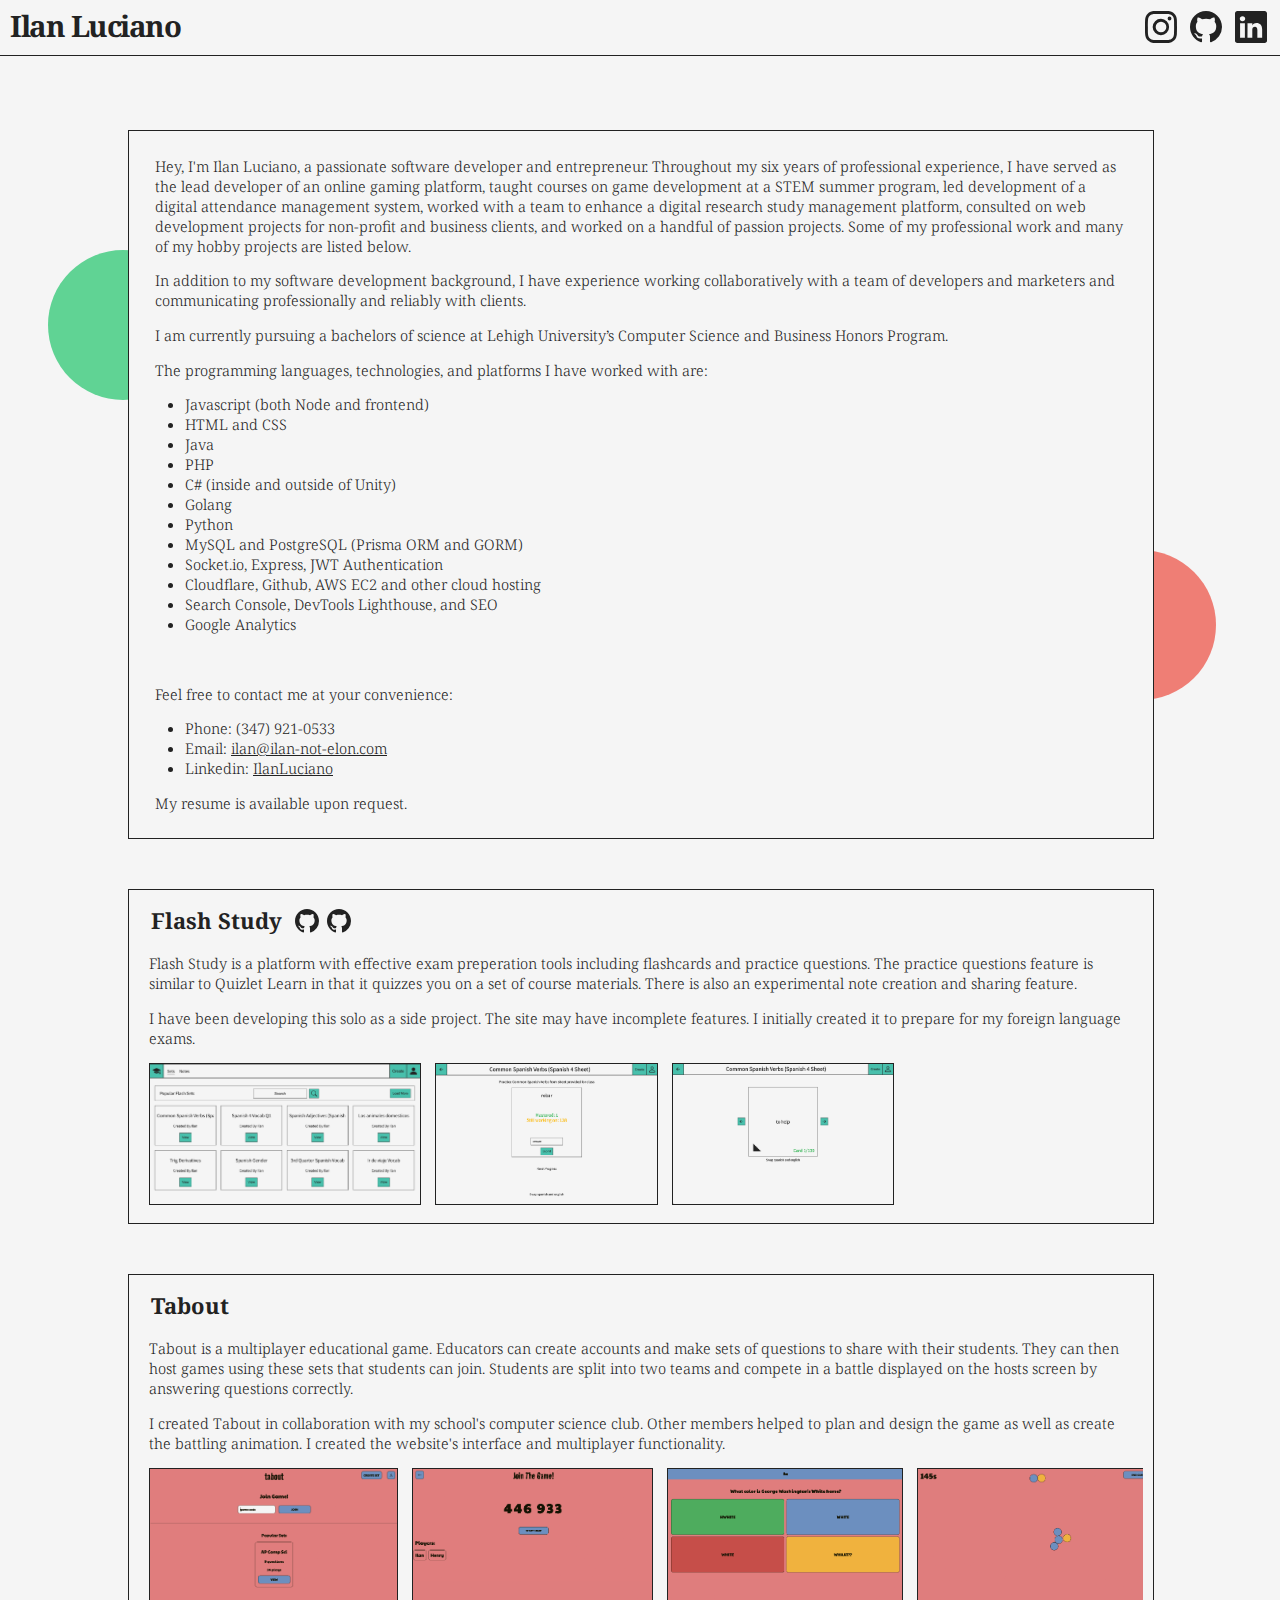
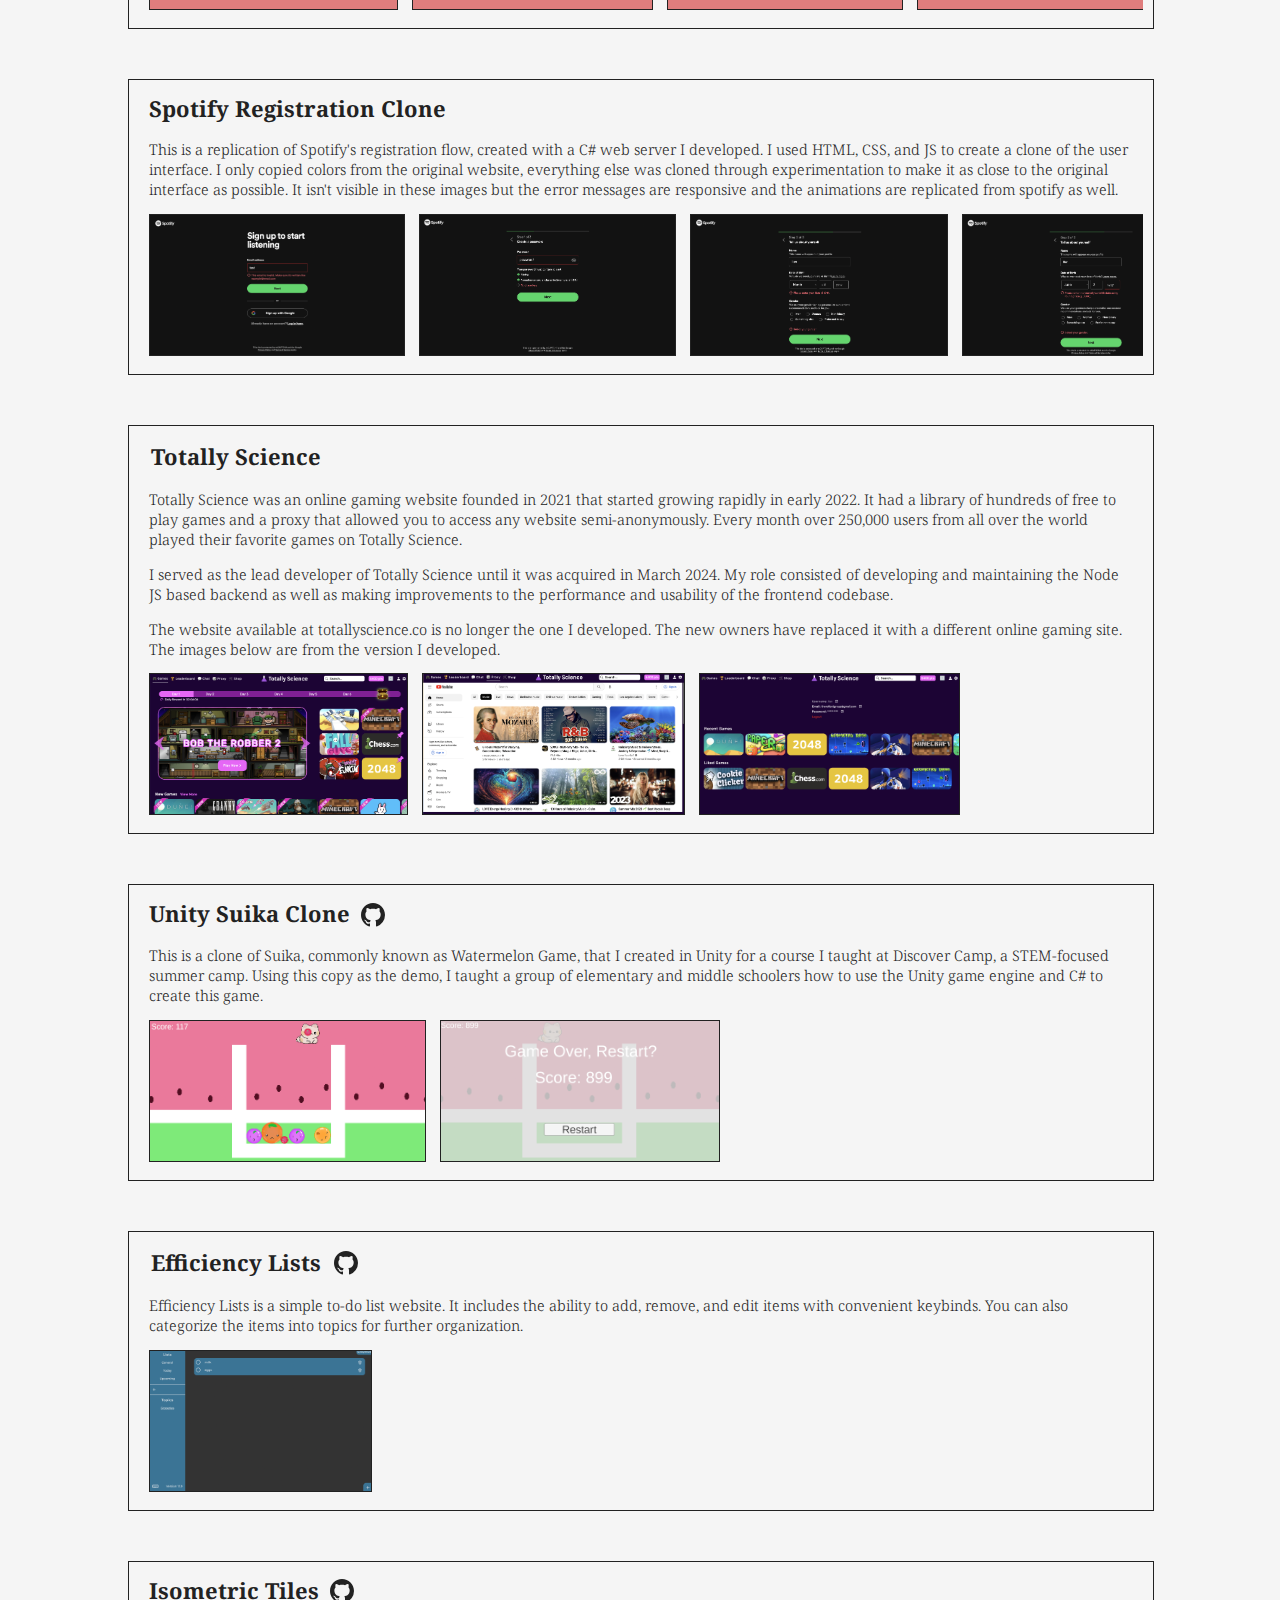
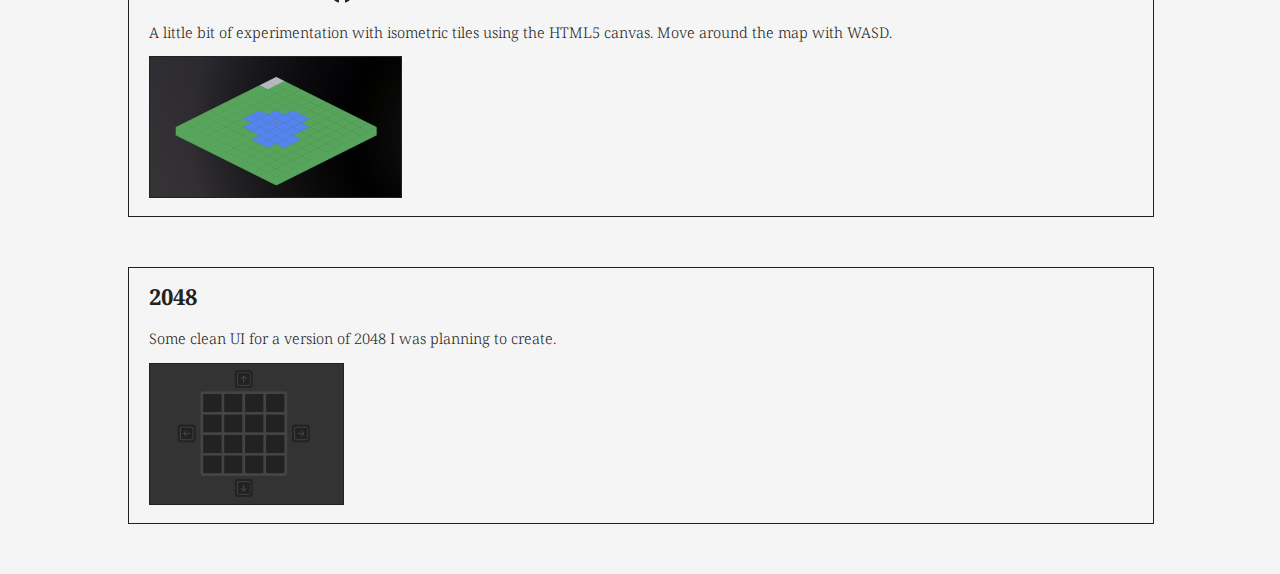
<file: index.html>
<!doctype html>
<html lang="en">
    <head>
        <title>Ilan Luciano</title>

        <meta charset="utf-8">
        <meta name="viewport" content="width=device-width, initial-scale=1">
        <meta name="description" content="Ilan is a passionate, dedicated, and talented software developer.">
        <meta name="keywords" content="Ilan Luciano, Ilan, Ilan-Not-Elon, Elon, Ilan Not Elon, Ilan Not Ilan, Ilan-Not-Ilan, Elon Not Elon, Elon-Not-Elon, Ilam, Elom, Ilan's Blog, Ilan's Games, Elon's Blog, Elon's Games, IlanLuci, Ilan Luci">
        <meta name="subject" content="Ilan Luciano">
        <meta name="language" content="en">
        <meta name="robots" content="index,follow">
        <meta name="designer" content="Ilan Luciano">
        <meta name="owner" content="Ilan Luciano">
        <meta name="url" content="https://ilan-not-elon.com/">
        <meta name="HandheldFriendly" content="True">
        <!-- update when i make changes -->
        <meta name="revised" content="Wednesday, February 22nd, 2026, 10:00 pm">

        <link rel="icon" type="image/x-icon" href="/assets/icons/favicon.png">
        <link rel="manifest" href="assets/icons/site.webmanifest">

        <link rel="preload stylesheet" href="assets/css/styles.css?v3" as="style" type="text/css" crossorigin="anonymous">
    </head>

    <body>
        <header>
            <h1><a href="">Ilan Luciano</a></h1>

            <a target="_blank" href="https://www.linkedin.com/in/ilanluciano/">
                <svg class="linkedin-icon" xmlns="http://www.w3.org/2000/svg" width="32" height="32" fill="currentColor" class="bi bi-linkedin" viewBox="0 0 16 16">
                    <path d="M0 1.146C0 .513.526 0 1.175 0h13.65C15.474 0 16 .513 16 1.146v13.708c0 .633-.526 1.146-1.175 1.146H1.175C.526 16 0 15.487 0 14.854V1.146zm4.943 12.248V6.169H2.542v7.225h2.401zm-1.2-8.212c.837 0 1.358-.554 1.358-1.248-.015-.709-.52-1.248-1.342-1.248-.822 0-1.359.54-1.359 1.248 0 .694.521 1.248 1.327 1.248h.016zm4.908 8.212V9.359c0-.216.016-.432.08-.586.173-.431.568-.878 1.232-.878.869 0 1.216.662 1.216 1.634v3.865h2.401V9.25c0-2.22-1.184-3.252-2.764-3.252-1.274 0-1.845.7-2.165 1.193v.025h-.016a5.54 5.54 0 0 1 .016-.025V6.169h-2.4c.03.678 0 7.225 0 7.225h2.4z"/>
                </svg>
            </a>

            <a target="_blank" href="https://github.com/ilanluci">
                <svg class="github-icon" xmlns="https://www.w3.org/2000/svg" width="32" height="32" fill="currentColor" class="bi" viewBox="0 0 16 16">
                    <path d="M8 0C3.58 0 0 3.58 0 8c0 3.54 2.29 6.53 5.47 7.59.4.07.55-.17.55-.38 0-.19-.01-.82-.01-1.49-2.01.37-2.53-.49-2.69-.94-.09-.23-.48-.94-.82-1.13-.28-.15-.68-.52-.01-.53.63-.01 1.08.58 1.23.82.72 1.21 1.87.87 2.33.66.07-.52.28-.87.51-1.07-1.78-.2-3.64-.89-3.64-3.95 0-.87.31-1.59.82-2.15-.08-.2-.36-1.02.08-2.12 0 0 .67-.21 2.2.82.64-.18 1.32-.27 2-.27.68 0 1.36.09 2 .27 1.53-1.04 2.2-.82 2.2-.82.44 1.1.16 1.92.08 2.12.51.56.82 1.27.82 2.15 0 3.07-1.87 3.75-3.65 3.95.29.25.54.73.54 1.48 0 1.07-.01 1.93-.01 2.2 0 .21.15.46.55.38A8.012 8.012 0 0 0 16 8c0-4.42-3.58-8-8-8z" />
                </svg>
            </a>

            <a target="_blank" href="https://www.instagram.com/ilanluci/">
                <svg class="insta-icon" xmlns="http://www.w3.org/2000/svg" width="32" height="32" fill="currentColor" class="bi bi-instagram" viewBox="0 0 16 16">
                    <path d="M8 0C5.829 0 5.556.01 4.703.048 3.85.088 3.269.222 2.76.42a3.9 3.9 0 0 0-1.417.923A3.9 3.9 0 0 0 .42 2.76C.222 3.268.087 3.85.048 4.7.01 5.555 0 5.827 0 8.001c0 2.172.01 2.444.048 3.297.04.852.174 1.433.372 1.942.205.526.478.972.923 1.417.444.445.89.719 1.416.923.51.198 1.09.333 1.942.372C5.555 15.99 5.827 16 8 16s2.444-.01 3.298-.048c.851-.04 1.434-.174 1.943-.372a3.9 3.9 0 0 0 1.416-.923c.445-.445.718-.891.923-1.417.197-.509.332-1.09.372-1.942C15.99 10.445 16 10.173 16 8s-.01-2.445-.048-3.299c-.04-.851-.175-1.433-.372-1.941a3.9 3.9 0 0 0-.923-1.417A3.9 3.9 0 0 0 13.24.42c-.51-.198-1.092-.333-1.943-.372C10.443.01 10.172 0 7.998 0zm-.717 1.442h.718c2.136 0 2.389.007 3.232.046.78.035 1.204.166 1.486.275.373.145.64.319.92.599s.453.546.598.92c.11.281.24.705.275 1.485.039.843.047 1.096.047 3.231s-.008 2.389-.047 3.232c-.035.78-.166 1.203-.275 1.485a2.5 2.5 0 0 1-.599.919c-.28.28-.546.453-.92.598-.28.11-.704.24-1.485.276-.843.038-1.096.047-3.232.047s-2.39-.009-3.233-.047c-.78-.036-1.203-.166-1.485-.276a2.5 2.5 0 0 1-.92-.598 2.5 2.5 0 0 1-.6-.92c-.109-.281-.24-.705-.275-1.485-.038-.843-.046-1.096-.046-3.233s.008-2.388.046-3.231c.036-.78.166-1.204.276-1.486.145-.373.319-.64.599-.92s.546-.453.92-.598c.282-.11.705-.24 1.485-.276.738-.034 1.024-.044 2.515-.045zm4.988 1.328a.96.96 0 1 0 0 1.92.96.96 0 0 0 0-1.92m-4.27 1.122a4.109 4.109 0 1 0 0 8.217 4.109 4.109 0 0 0 0-8.217m0 1.441a2.667 2.667 0 1 1 0 5.334 2.667 2.667 0 0 1 0-5.334"/>
                </svg>
            </a>
        </header>

        <div class="circle-green"></div>
        <div class="circle-red"></div>

        <div class="main">
            <p class="text">Hey, I'm Ilan Luciano, a passionate software developer and entrepreneur. Throughout my six years of professional experience, I have served as the lead developer of an online gaming platform, taught courses on game development at a STEM summer program, led development of a digital attendance management system, worked with a team to enhance a digital research study management platform, consulted on web development projects for non-profit and business clients, and worked on a handful of passion projects. Some of my professional work and many of my hobby projects are listed below.</p>
            <p class="text">In addition to my software development background, I have experience working collaboratively with a team of developers and marketers and communicating professionally and reliably with clients.</p>
            <p class="text">I am currently pursuing a bachelors of science at Lehigh University’s Computer Science and Business Honors Program.</p>
            
            
            <p class="text">The programming languages, technologies, and platforms I have worked with are:</p>
            <ul>
                <li>Javascript (both Node and frontend)</li>
                <li>HTML and CSS</li>
                <li>Java</li>
                <li>PHP</li>
                <li>C# (inside and outside of Unity)</li>
                <li>Golang</li>
                <li>Python</li>
                <li>MySQL and PostgreSQL (Prisma ORM and GORM)</li>
                <li>Socket.io, Express, JWT Authentication</li>
                <li>Cloudflare, Github, AWS EC2 and other cloud hosting</li>
                <li>Search Console, DevTools Lighthouse, and SEO</li>
                <li>Google Analytics</li>
            </ul>

            <br>
            <p class="text">Feel free to contact me at your convenience:</p>
            <ul>
                <li>Phone: (347) 921-0533</li>
                <li>Email: <a href="mailto:ilan@ilan-not-elon.com"><u>ilan@ilan-not-elon.com</u></a></li>
                <li>Linkedin: <a href="https://www.linkedin.com/in/ilanluciano/"><u>IlanLuciano</u></a></li>
            </ul>
            <p class="text">My resume is available upon request.</p>
        </div>

        <!-- flash study -->
        <div class="project">
            <a href="https://flashstudy.org" target="_blank">
                <h2 class="project-title">Flash Study</h2>
            </a>

            <a target="_blank" href="https://github.com/IlanLuci/FlashStudy">
                <svg xmlns="https://www.w3.org/2000/svg" width="24" height="24" fill="currentColor" class="bi bi-github" viewBox="0 0 16 16">
                    <path d="M8 0C3.58 0 0 3.58 0 8c0 3.54 2.29 6.53 5.47 7.59.4.07.55-.17.55-.38 0-.19-.01-.82-.01-1.49-2.01.37-2.53-.49-2.69-.94-.09-.23-.48-.94-.82-1.13-.28-.15-.68-.52-.01-.53.63-.01 1.08.58 1.23.82.72 1.21 1.87.87 2.33.66.07-.52.28-.87.51-1.07-1.78-.2-3.64-.89-3.64-3.95 0-.87.31-1.59.82-2.15-.08-.2-.36-1.02.08-2.12 0 0 .67-.21 2.2.82.64-.18 1.32-.27 2-.27.68 0 1.36.09 2 .27 1.53-1.04 2.2-.82 2.2-.82.44 1.1.16 1.92.08 2.12.51.56.82 1.27.82 2.15 0 3.07-1.87 3.75-3.65 3.95.29.25.54.73.54 1.48 0 1.07-.01 1.93-.01 2.2 0 .21.15.46.55.38A8.012 8.012 0 0 0 16 8c0-4.42-3.58-8-8-8z" />
                </svg>
            </a>

            <a target="_blank" href="https://github.com/IlanLuci/FlashStudy-Backend">
                <svg xmlns="https://www.w3.org/2000/svg" width="24" height="24" fill="currentColor" class="bi bi-github" viewBox="0 0 16 16">
                    <path d="M8 0C3.58 0 0 3.58 0 8c0 3.54 2.29 6.53 5.47 7.59.4.07.55-.17.55-.38 0-.19-.01-.82-.01-1.49-2.01.37-2.53-.49-2.69-.94-.09-.23-.48-.94-.82-1.13-.28-.15-.68-.52-.01-.53.63-.01 1.08.58 1.23.82.72 1.21 1.87.87 2.33.66.07-.52.28-.87.51-1.07-1.78-.2-3.64-.89-3.64-3.95 0-.87.31-1.59.82-2.15-.08-.2-.36-1.02.08-2.12 0 0 .67-.21 2.2.82.64-.18 1.32-.27 2-.27.68 0 1.36.09 2 .27 1.53-1.04 2.2-.82 2.2-.82.44 1.1.16 1.92.08 2.12.51.56.82 1.27.82 2.15 0 3.07-1.87 3.75-3.65 3.95.29.25.54.73.54 1.48 0 1.07-.01 1.93-.01 2.2 0 .21.15.46.55.38A8.012 8.012 0 0 0 16 8c0-4.42-3.58-8-8-8z" />
                </svg>
            </a>

            <p>Flash Study is a platform with effective exam preperation tools including flashcards and practice questions. The practice questions feature is similar to Quizlet Learn in that it quizzes you on a set of course materials. There is also an experimental note creation and sharing feature.</p>

            <p>I have been developing this solo as a side project. The site may have incomplete features. I initially created it to prepare for my foreign language exams.</p>
            
            <div class="images">
                <img height="140px" src="assets/images/flashstudy-sets.png" alt="Flash Study homepage">
                <img height="140px" src="assets/images/flashstudy-questions.png" alt="Flash Study study page">
                <img height="140px" src="assets/images/flashstudy-flashcards.png" alt="Flash Study flashcards page">
            </div>
        </div>

        <!-- tabout -->
        <div class="project">
            <a href="https://tabout.ilan-not-elon.com/" target="_blank">
                <h2 class="project-title">Tabout</h2>
            </a>

            <!-- TODO: possibly make source code public and link -->
            <!-- <a target="_blank" href="">
                <svg xmlns="https://www.w3.org/2000/svg" width="24" height="24" fill="currentColor"
                    class="bi bi-github" viewBox="0 0 16 16">
                    <path d="M8 0C3.58 0 0 3.58 0 8c0 3.54 2.29 6.53 5.47 7.59.4.07.55-.17.55-.38 0-.19-.01-.82-.01-1.49-2.01.37-2.53-.49-2.69-.94-.09-.23-.48-.94-.82-1.13-.28-.15-.68-.52-.01-.53.63-.01 1.08.58 1.23.82.72 1.21 1.87.87 2.33.66.07-.52.28-.87.51-1.07-1.78-.2-3.64-.89-3.64-3.95 0-.87.31-1.59.82-2.15-.08-.2-.36-1.02.08-2.12 0 0 .67-.21 2.2.82.64-.18 1.32-.27 2-.27.68 0 1.36.09 2 .27 1.53-1.04 2.2-.82 2.2-.82.44 1.1.16 1.92.08 2.12.51.56.82 1.27.82 2.15 0 3.07-1.87 3.75-3.65 3.95.29.25.54.73.54 1.48 0 1.07-.01 1.93-.01 2.2 0 .21.15.46.55.38A8.012 8.012 0 0 0 16 8c0-4.42-3.58-8-8-8z" />
                </svg>
            </a> -->

            <p>Tabout is a multiplayer educational game. Educators can create accounts and make sets of questions to share with their students. They can then host games using these sets that students can join. Students are split into two teams and compete in a battle displayed on the hosts screen by answering questions correctly.</p>
            
            <p>I created Tabout in collaboration with my school's computer science club. Other members helped to plan and design the game as well as create the battling animation. I created the website's interface and multiplayer functionality.</p>

            <div class="images">
                <img height="140px" src="assets/images/tabout-home.webp" alt="Tabout home page">
                <img height="140px" src="assets/images/tabout-host-game.webp" alt="Tabout host game page">
                <img height="140px" src="assets/images/tabout-question.webp" alt="Tabout question page">
                <img height="140px" src="assets/images/tabout-battle.webp" alt="Tabout battle page">
                <img height="140px" src="assets/images/tabout-edit-set.webp" alt="Tabout edit set page">
                <img height="140px" src="assets/images/tabout-view-set.webp" alt="Tabout view set page">
                <img height="140px" src="assets/images/tabout-profile.webp" alt="Tabout profile page">
                <img height="140px" src="assets/images/tabout-results.webp" alt="Tabout game results page">
                <img height="140px" src="assets/images/tabout-lost.webp" alt="Tabout game lost page">
            </div>
        </div>

        <!-- maripose spotify -->
        <div class="project">
            <h2 class="project-title" style="display: inline-block;">Spotify Registration Clone</h2>

            <!-- TODO: possibly make source code public and link -->
            <!-- <a target="_blank" href="">
                <svg xmlns="https://www.w3.org/2000/svg" width="24" height="24" fill="currentColor"
                    class="bi bi-github" viewBox="0 0 16 16">
                    <path d="M8 0C3.58 0 0 3.58 0 8c0 3.54 2.29 6.53 5.47 7.59.4.07.55-.17.55-.38 0-.19-.01-.82-.01-1.49-2.01.37-2.53-.49-2.69-.94-.09-.23-.48-.94-.82-1.13-.28-.15-.68-.52-.01-.53.63-.01 1.08.58 1.23.82.72 1.21 1.87.87 2.33.66.07-.52.28-.87.51-1.07-1.78-.2-3.64-.89-3.64-3.95 0-.87.31-1.59.82-2.15-.08-.2-.36-1.02.08-2.12 0 0 .67-.21 2.2.82.64-.18 1.32-.27 2-.27.68 0 1.36.09 2 .27 1.53-1.04 2.2-.82 2.2-.82.44 1.1.16 1.92.08 2.12.51.56.82 1.27.82 2.15 0 3.07-1.87 3.75-3.65 3.95.29.25.54.73.54 1.48 0 1.07-.01 1.93-.01 2.2 0 .21.15.46.55.38A8.012 8.012 0 0 0 16 8c0-4.42-3.58-8-8-8z" />
                </svg>
            </a> -->

            <p>This is a replication of Spotify's registration flow, created with a C# web server I developed. I used HTML, CSS, and JS to create a clone of the user interface. I only copied colors from the original website, everything else was cloned through experimentation to make it as close to the original interface as possible. It isn't visible in these images but the error messages are responsive and the animations are replicated from spotify as well.</p>
            

            <div class="images">
                <img height="140px" src="assets/images/spotify-email.webp" alt="Spotify clone enter email page">
                <img height="140px" src="assets/images/spotify-password.webp" alt="Spotify clone enter password page">
                <img height="140px" src="assets/images/spotify-name.webp" alt="Spotify clone enter name page">
                <img height="140px" src="assets/images/spotify-dob.webp" alt="Spotify clone enter info page">
                <img height="140px" src="assets/images/spotify-terms.webp" alt="Spotify clone terms and conditions page">
            </div>
        </div>

        <!-- totally science -->
        <div class="project">
            <a>
                <h2 class="project-title">Totally Science</h2>
            </a>

            <p>Totally Science was an online gaming website founded in 2021 that started growing rapidly in early 2022. It had a library of hundreds of free to play games and a proxy that allowed you to access any website semi-anonymously. Every month over 250,000 users from all over the world played their favorite games on Totally Science.</p>

            <p>I served as the lead developer of Totally Science until it was acquired in March 2024. My role consisted of developing and maintaining the Node JS based backend as well as making improvements to the performance and usability of the frontend codebase.</p>

            <p>The website available at totallyscience.co is no longer the one I developed. The new owners have replaced it with a different online gaming site. The images below are from the version I developed.</p>
            
            <div class="images">
                <img height="140px" src="assets/images/totally-science-home.webp" alt="Totally Science homepage">
                <img height="140px" src="assets/images/totally-science-proxy.webp" alt="Totally Science web proxy">
                <img height="140px" src="assets/images/totally-science-profile.webp" alt="Totally Science Profile Page">
            </div>
        </div>

        <!-- DC Unity Suika -->
        <div class="project">
            <h2 class="project-title" style="display: inline-block;">Unity Suika Clone</h2>

            <a target="_blank" href="https://github.com/Discover-Camp/Unity-Suika">
                <svg xmlns="https://www.w3.org/2000/svg" width="24" height="24" fill="currentColor" class="bi bi-github" viewBox="0 0 16 16">
                    <path d="M8 0C3.58 0 0 3.58 0 8c0 3.54 2.29 6.53 5.47 7.59.4.07.55-.17.55-.38 0-.19-.01-.82-.01-1.49-2.01.37-2.53-.49-2.69-.94-.09-.23-.48-.94-.82-1.13-.28-.15-.68-.52-.01-.53.63-.01 1.08.58 1.23.82.72 1.21 1.87.87 2.33.66.07-.52.28-.87.51-1.07-1.78-.2-3.64-.89-3.64-3.95 0-.87.31-1.59.82-2.15-.08-.2-.36-1.02.08-2.12 0 0 .67-.21 2.2.82.64-.18 1.32-.27 2-.27.68 0 1.36.09 2 .27 1.53-1.04 2.2-.82 2.2-.82.44 1.1.16 1.92.08 2.12.51.56.82 1.27.82 2.15 0 3.07-1.87 3.75-3.65 3.95.29.25.54.73.54 1.48 0 1.07-.01 1.93-.01 2.2 0 .21.15.46.55.38A8.012 8.012 0 0 0 16 8c0-4.42-3.58-8-8-8z" />
                </svg>
            </a>

            <p>This is a clone of Suika, commonly known as Watermelon Game, that I created in Unity for a course I taught at Discover Camp, a STEM-focused summer camp. Using this copy as the demo, I taught a group of elementary and middle schoolers how to use the Unity game engine and C# to create this game.</p>
            

            <div class="images">
                <img height="140px" src="assets/images/suika.webp" alt="Suika game screenshot">
                <img height="140px" src="assets/images/suika-game-over.webp" alt="Suika game over screen">
            </div>
        </div>

        <!-- efficiency lists -->
        <div class="project">
            <a href="https://efficiency-lists.pages.dev" target="_blank">
                <h2 class="project-title">Efficiency Lists</h2>
            </a>

            <a target="_blank" href="https://github.com/IlanLuci/Efficiency-Lists">
                <svg xmlns="https://www.w3.org/2000/svg" width="24" height="24" fill="currentColor" class="bi bi-github" viewBox="0 0 16 16">
                    <path d="M8 0C3.58 0 0 3.58 0 8c0 3.54 2.29 6.53 5.47 7.59.4.07.55-.17.55-.38 0-.19-.01-.82-.01-1.49-2.01.37-2.53-.49-2.69-.94-.09-.23-.48-.94-.82-1.13-.28-.15-.68-.52-.01-.53.63-.01 1.08.58 1.23.82.72 1.21 1.87.87 2.33.66.07-.52.28-.87.51-1.07-1.78-.2-3.64-.89-3.64-3.95 0-.87.31-1.59.82-2.15-.08-.2-.36-1.02.08-2.12 0 0 .67-.21 2.2.82.64-.18 1.32-.27 2-.27.68 0 1.36.09 2 .27 1.53-1.04 2.2-.82 2.2-.82.44 1.1.16 1.92.08 2.12.51.56.82 1.27.82 2.15 0 3.07-1.87 3.75-3.65 3.95.29.25.54.73.54 1.48 0 1.07-.01 1.93-.01 2.2 0 .21.15.46.55.38A8.012 8.012 0 0 0 16 8c0-4.42-3.58-8-8-8z" />
                </svg>
            </a>

            <p>Efficiency Lists is a simple to-do list website. It includes the ability to add, remove, and edit items with convenient keybinds. You can also categorize the items into topics for further organization.</p>
            
            <div class="images">
                <img height="140px" src="assets/images/efficiency-lists.webp" alt="Efficiency Lists">
            </div>
        </div>

        <!-- isometric tiles -->
        <div class="project">
            <!-- TODO: possibly host this and link to it -->
            <h2 class="project-title" style="display: inline-block;">Isometric Tiles</h2>

            <a target="_blank" href="https://github.com/IlanLuci/isometric-tiles">
                <svg xmlns="https://www.w3.org/2000/svg" width="24" height="24" fill="currentColor" class="bi bi-github" viewBox="0 0 16 16">
                    <path d="M8 0C3.58 0 0 3.58 0 8c0 3.54 2.29 6.53 5.47 7.59.4.07.55-.17.55-.38 0-.19-.01-.82-.01-1.49-2.01.37-2.53-.49-2.69-.94-.09-.23-.48-.94-.82-1.13-.28-.15-.68-.52-.01-.53.63-.01 1.08.58 1.23.82.72 1.21 1.87.87 2.33.66.07-.52.28-.87.51-1.07-1.78-.2-3.64-.89-3.64-3.95 0-.87.31-1.59.82-2.15-.08-.2-.36-1.02.08-2.12 0 0 .67-.21 2.2.82.64-.18 1.32-.27 2-.27.68 0 1.36.09 2 .27 1.53-1.04 2.2-.82 2.2-.82.44 1.1.16 1.92.08 2.12.51.56.82 1.27.82 2.15 0 3.07-1.87 3.75-3.65 3.95.29.25.54.73.54 1.48 0 1.07-.01 1.93-.01 2.2 0 .21.15.46.55.38A8.012 8.012 0 0 0 16 8c0-4.42-3.58-8-8-8z" />
                </svg>
            </a>

            <p>A little bit of experimentation with isometric tiles using the HTML5 canvas. Move around the map with WASD.</p>
            
            <div class="images">
                <img height="140px" src="assets/images/isometric-tiles.webp" alt="Isometric tiles project">
            </div>
        </div>


        <!-- 2048 -->
        <div class="project">
            <h2 class="project-title" style="display: inline-block;">2048</h2>

            <p>Some clean UI for a version of 2048 I was planning to create.</p>
            
            <div class="images">
                <img height="140px" src="assets/images/2048.webp" alt="2048 UI project">
            </div>
        </div>

        <!-- congressional app challange -->
        <!-- <div class="project">
            <h2 class="project-title" style="display: inline-block;">Congressional App Challange 2021</h2>

            <p>High School computer science club Congressional App Challange submission from my freshman year.</p>
            <p>I made digital list of local businesses to shop at and support during the COVID-19 pandemic. The list can be sorted by category and includes links to the businesses' websites</p>
            
            <div class="images">
                <img height="140px" src="assets/images/congressional-app-challange-2021.webp" alt="Congressional App Challange project">
            </div>
        </div> -->

        <!-- construct games -->
        <!-- <div class="project">
            <a href="https://ilanluci.github.io/" target="_blank">
                <h2 class="project-title">Construct 3 games</h2>
            </a>

            <p>Some simple games I made in Construct 3.</p>            
            <div class="images">
                <img height="140px" src="assets/images/simply-shoot.webp" alt="Simply Shoot screenshot">
                <img height="140px" src="assets/images/boss-bomber.webp" alt="Boss Bomber screenshot">
            </div>
        </div> -->
    </body>
</html>
</file>
<file: assets/css/styles.css>
@import url('https://fonts.googleapis.com/css2?family=Noto+Serif:ital,wght@0,100..900;1,100..900&display=swap');
body {
  font-family: "Noto Serif", serif;
  background: whitesmoke;
  font-weight: 300;
  color: #222;
  font-size: 11pt;
  margin: 0;
  padding: 0;
  overflow-x: hidden;
  overscroll-behavior: none;
}

header {
  z-index: 1;
  position: fixed;
  top: 0;
  left: 0;
  width: 100%;
  height: 55px;
  border-bottom: 1px solid #222;
  background-color: whitesmoke;
}

h1 {
  margin-left: 10px;
  margin-top: 6px;
  letter-spacing: -1.5px;
  user-select: none;
  /* supported by Chrome and Opera */
  -webkit-user-select: none;
  /* Safari */
  -khtml-user-select: none;
  /* Konqueror HTML */
  -moz-user-select: none;
  /* Firefox */
  -ms-user-select: none;
  /* Internet Explorer/Edge */
}

a {
  text-decoration: none;
  color: #222;
}

img {
  margin-left: 10px;
  margin-bottom: 10px;
  display: inline;
  border: 1px solid #222;
}

.images {
  height: 150px;
  overflow-x: auto;
  white-space: nowrap;
  overflow-y: hidden;
}

.main {
  background-color: whitesmoke;
  border: 1px solid #222;
  margin-top: 130px;
  width: calc(80% - 32px);
  margin-left: 10%;
  padding: 10px 16px;
}
.project {
  border: 1px solid #222;
  margin-top: 50px;
  width: calc(80% - 20px);
  margin-bottom: 50px;
  background-color: whitesmoke;
  margin-left: 10%;
  min-height: 200px;
  padding: 5px 10px 10px 10px;
}
.text {
  /* margin-right: 40%; */
}

.project a {
  margin: 2px;
  display: inline-block;
}

.project svg {
  vertical-align: middle;
  margin-top: -8px;
}

.circle-green {
  z-index: -1;
  position: absolute;
  border-radius: 50%;
  width: 150px;
  left: calc(10% - 80px);
  top: 250px;
  height: 150px;
  background-color: #60d394;
}
.circle-red {
  z-index: -1;
  position: absolute;
  border-radius: 50%;
  width: 150px;
  opacity: 80%;
  right: calc(5%);
  top: 550px;
  height: 150px;
  background-color: #ee6055;
}

.insta-icon {
  position: fixed;
  color: #222;
  margin-left: calc(100% - 135px);
  margin-top: -55px;
  cursor: pointer;
}
.github-icon {
  position: fixed;
  color: #222;
  margin-left: calc(100% - 90px);
  margin-top: -55px;
  cursor: pointer;
}
.linkedin-icon {
  position: fixed;
  color: #222;
  margin-left: calc(100% - 45px);
  margin-top: -55px;
  cursor: pointer;
}

p {
  margin-left: 10px;
  color: #222;
  margin-right: 10px;
}

::selection {
  background: #3695c8;
}
::-moz-selection {
  background: #3695c8;
}

.project-title {
  margin-top: 8px;
  color: #222;
  margin-left: 10px;
  margin-bottom: 2px;
  margin-right: 5px;
}
</file>
